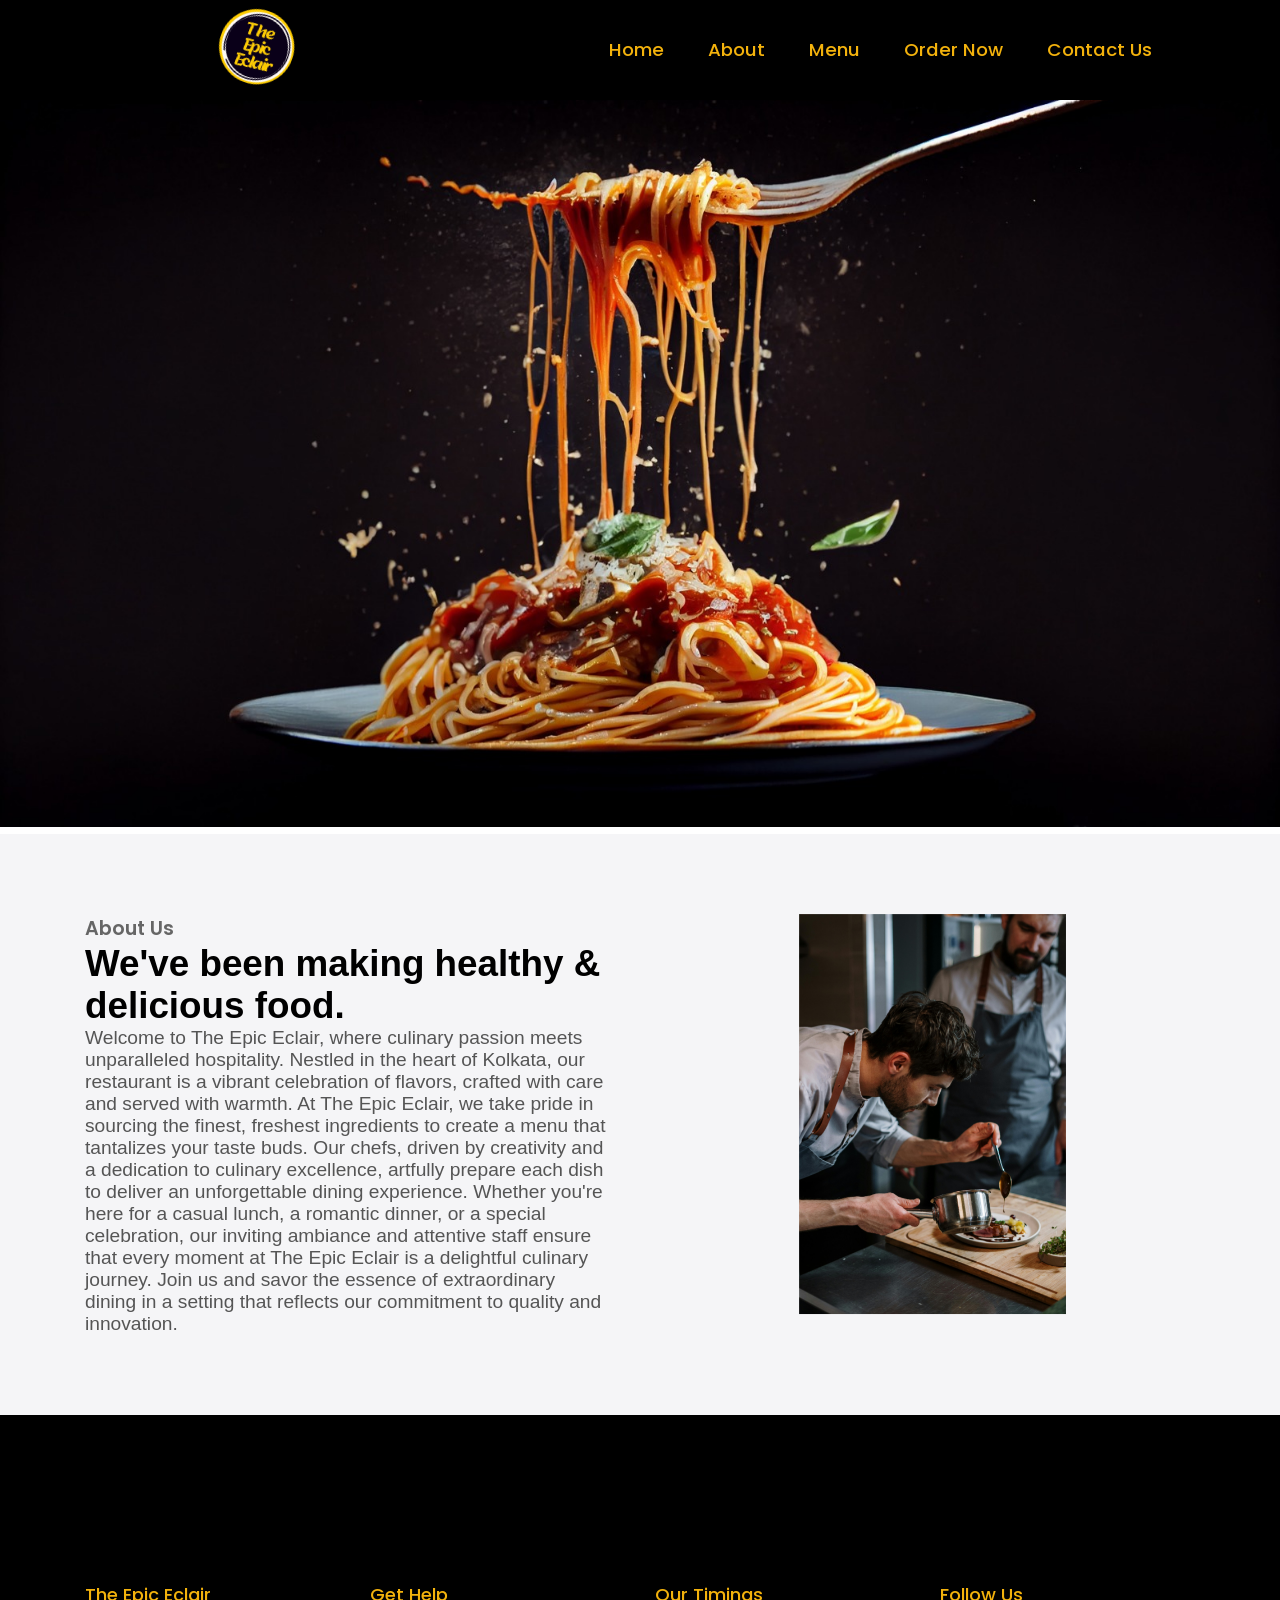
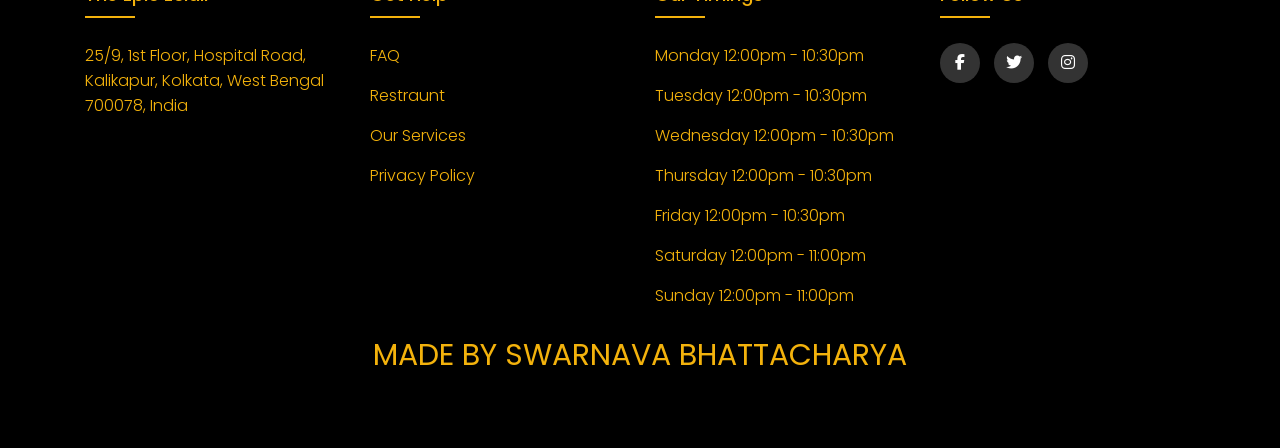
<file: Code/index.html>
<!DOCTYPE html>
<html lang="en">
<head>
    <meta charset="UTF-8">
    <meta name="viewport" content="width=device-width, initial-scale=1.0">
    <link rel="icon" type="image/x-icon" href="logoo.jpg">
    <title>The Epic Eclair</title>
    <link rel="stylesheet" href="index.css"/>
    <link href='https://unpkg.com/boxicons@2.1.4/css/boxicons.min.css' rel='stylesheet'>
    <link rel="preconnect" href="https://fonts.gstatic.com">
    <link href="https://fonts.googleapis.com/css2?family=Inter:wght@400;700&display=swap" rel="stylesheet">
    <link rel="stylesheet" href="https://stackpath.bootstrapcdn.com/font-awesome/4.7.0/css/font-awesome.min.css">
    <link rel="stylesheet" href="https://cdnjs.cloudflare.com/ajax/libs/font-awesome/6.5.1/css/all.min.css">
</head>
<body>
    <header class="header">
        <div class="logo">
          <img src="logo.png" alt="">
          </div>
    <input type="checkbox" id="check">
    <label for="check" class="icons">
        <i class='bx bx-menu' id="menu-icon"></i>
        <i class='bx bx-x' id="close-icon"></i>
    </label>
    <nav class="navbar">
        <a href="index.html" style="--i:0;">Home</a>
        <a href="about.html" style="--i:1;">About</a>
        <a href="menu.html" style="--i:2;">Menu</a>
        <a href="order.html" style="--i:3;">Order Now</a>
        <a href="contact.html" style="--i:4;">Contact Us</a>
    </nav>
</header>
<!-- Image Slider  -->
<div class="slideshow-container">
    <div class="mySlides">
      <img src="imgslider1.jpg" style="width:100%; height: auto;">
    <div class="mySlides">
      <img src="imgslider2.jpg" style="width:100%; height: auto;">
    <div class="mySlides">
      <img src="imgslider3.png" style="width:100%; height: 70%;">
    </div>
    <a class="prev" onclick="plusSlides(-1)">&#10094;</a>
    <a class="next" onclick="plusSlides(1)">&#10095;</a>
  </div>
  <section id="about">
    <div class="about-wrapper container">
        <div class="about-text">
          <p class="small">About Us</p>
          <h2>We've been making healthy & delicious food.</h2>
          <p>Welcome to The Epic Eclair, where culinary passion meets unparalleled hospitality.
           Nestled in the heart of Kolkata, our restaurant is a vibrant celebration of flavors,
           crafted with care and served with warmth. At The Epic Eclair, we take pride in sourcing the finest, 
           freshest ingredients to create a menu that tantalizes your taste buds. Our chefs, driven by creativity 
           and a dedication to culinary excellence, artfully prepare each dish to deliver an unforgettable dining experience. 
           Whether you're here for a casual lunch, a romantic dinner, or a special celebration, our inviting ambiance and attentive
           staff ensure that every moment at The Epic Eclair is a delightful culinary journey. Join us and savor the essence of
           extraordinary dining in a setting that reflects our commitment to quality and innovation.</p>
        </div>
        <div class="about-img">
          <img src="about.jpg" >
        </div>
    </div>
  </section>
   <!-- Footer  -->
   <footer class="footer">
    <div class="slideshow-container">
        <div class="row">
             <div class="footer-col">
            <h4>The Epic Eclair</h4>
            <ul>
                <li><a href="#">25/9, 1st floor, Hospital Road, Kalikapur, Kolkata, West Bengal 700078, India</a></li>
            </ul>
            </div>
        <div class="footer-col">
            <h4>Get Help</h4>
            <ul>
                <li><a href="#">FAQ</a></li>
                <li><a href="#">Restraunt</a></li>
                <li><a href="#">Our Services</a></li>
                <li><a href="#">Privacy Policy</a></li>
            </ul>
        </div>
        <div class="footer-col">
            <h4>Our Timings</h4>
            <ul>
                <li><a href="#">Monday 12:00pm - 10:30pm</a></li>
                <li><a href="#">Tuesday 12:00pm - 10:30pm</a></li>
                <li><a href="#">Wednesday 12:00pm - 10:30pm</a></li>
                <li><a href="#">Thursday 12:00pm - 10:30pm</a></li>
                <li><a href="#">Friday 12:00pm - 10:30pm</a></li>
                <li><a href="#">Saturday 12:00pm - 11:00pm</a></li>
                <li><a href="#">Sunday 12:00pm - 11:00pm</a></li>
            </ul>
        </div>
        <div class="footer-col">
            <h4>Follow Us</h4>
            <div class="social-links">
                <a href="#"><i class="fab fa-facebook-f"></i></a>
                <a href="#"><i class="fab fa-twitter"></i></a>
                <a href="#"><i class="fab fa-instagram"></i></a>
            </div>
        </div>
    </div>
</div>
<br>
<div class="creators">
    <p>MADE BY SWARNAVA BHATTACHARYA</p>
</div>
</footer>
<!-- Image Slider Program  -->
<script>
let slideIndex = 1;
showSlides(slideIndex);
function plusSlides(n) {
  showSlides(slideIndex += n);
}
function currentSlide(n) {
  showSlides(slideIndex = n);
}
function showSlides(n) {
  let i;
  let slides = document.getElementsByClassName("mySlides");
  if (n > slides.length) {slideIndex = 1}
  if (n < 1) {slideIndex = slides.length}
  for (i = 0; i < slides.length; i++) {
    slides[i].style.display = "none";
  }
  slides[slideIndex-1].style.display = "block";
}
</script>
</body>
</html>
</file>
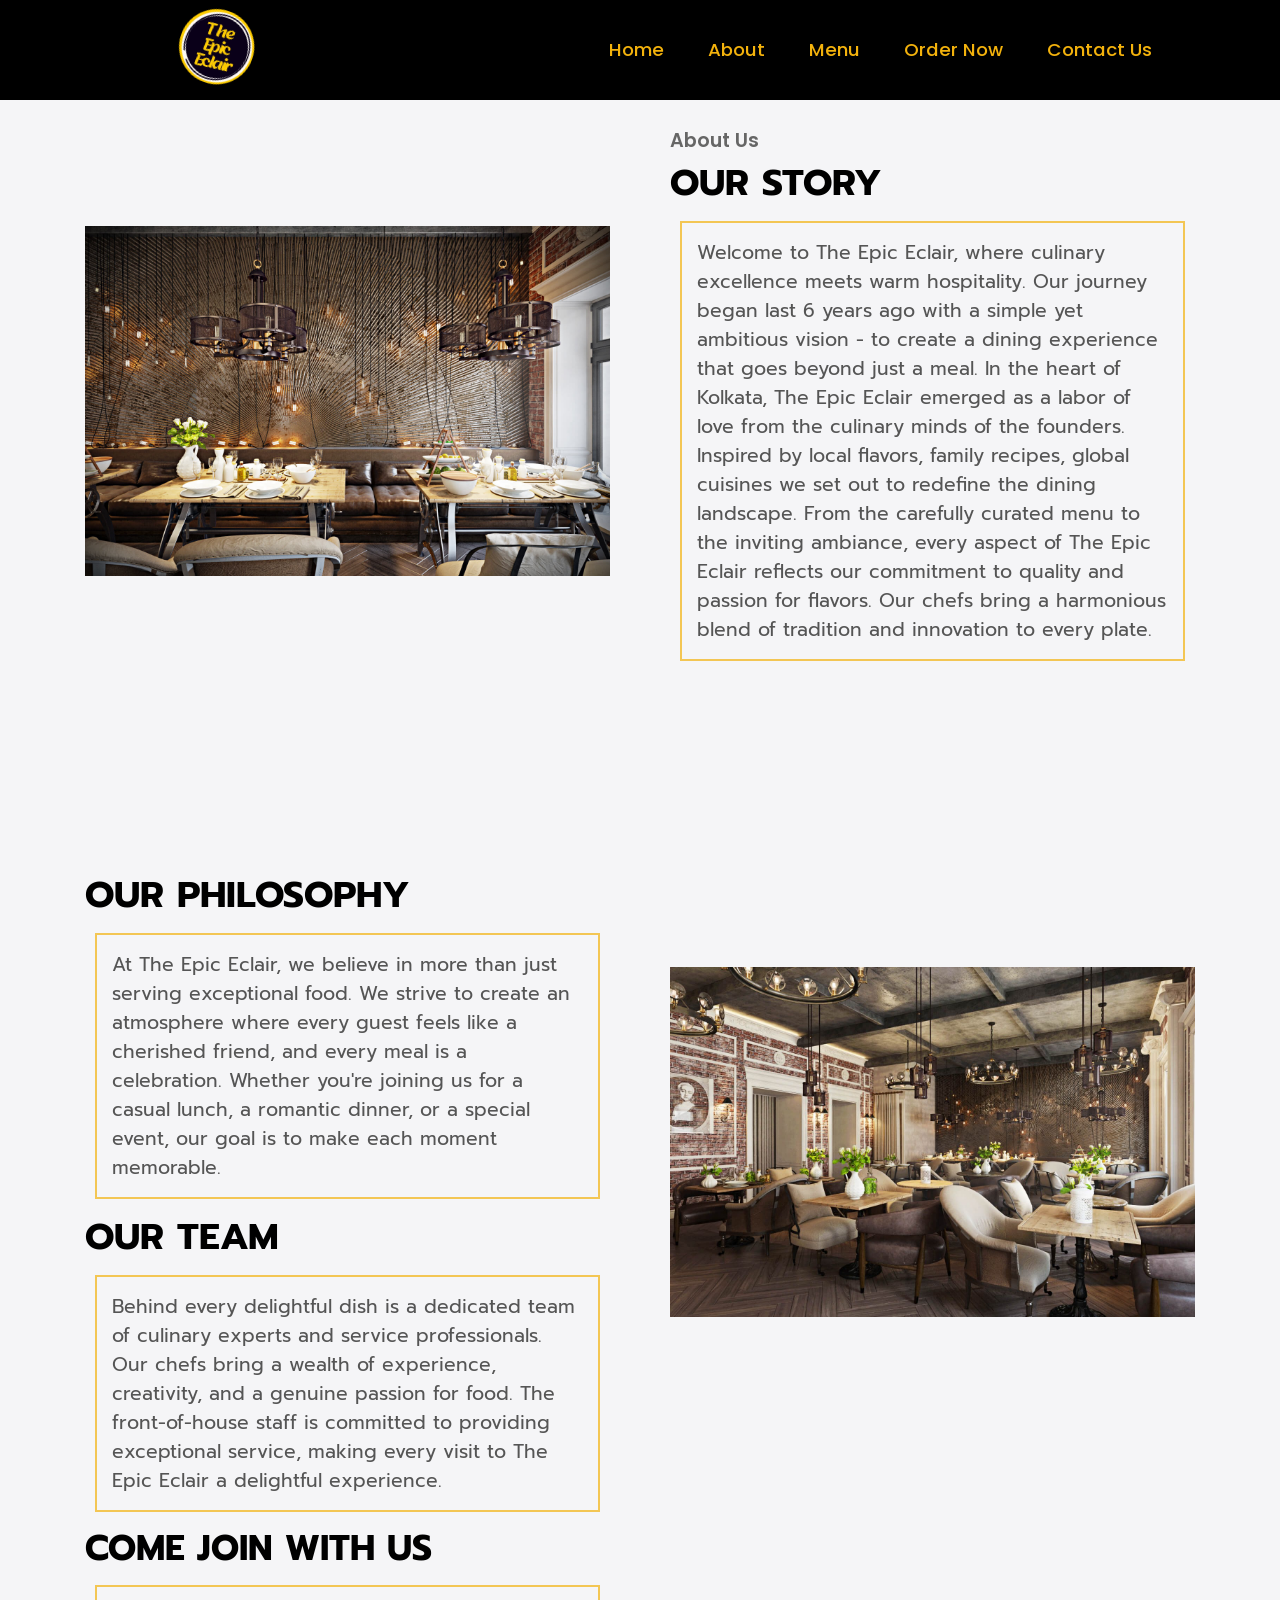
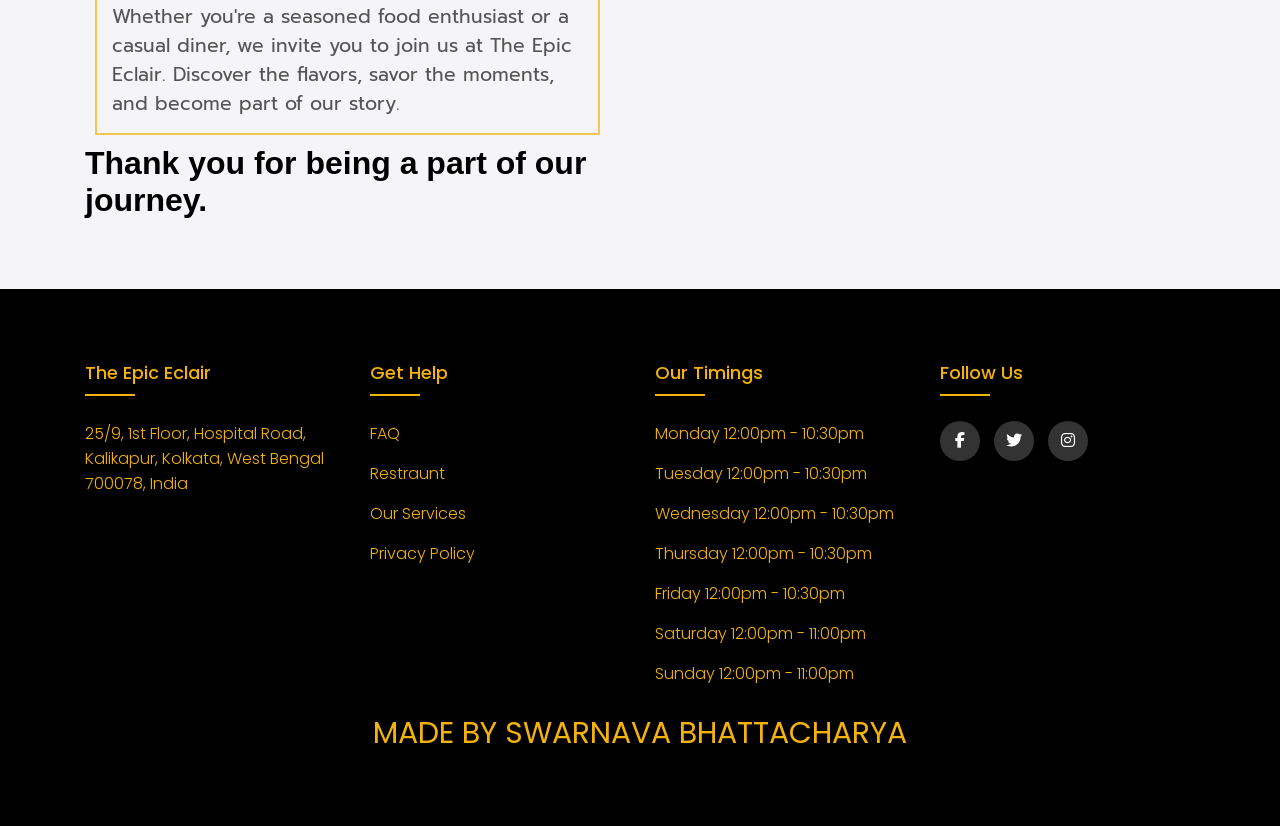
<file: Code/about.html>
<!DOCTYPE html>
<html lang="en">
<head>
    <link rel="shortcut icon" href="logoo.jpg" type="image/x-icon">
    <meta charset="UTF-8">
    <meta name="viewport" content="width=device-width, initial-scale=1.0">
    <title>The Epic Eclair</title>
    <link rel="stylesheet" href="about.css"/>
    <link href='https://unpkg.com/boxicons@2.1.4/css/boxicons.min.css' rel='stylesheet'>
    <link rel="stylesheet" href="https://cdnjs.cloudflare.com/ajax/libs/font-awesome/6.5.1/css/all.min.css">
</head>
<body>
   <header class="header">
        <div class="logo">
          <img src="logo.png" alt="">
          </div>
    <input type="checkbox" id="check">
    <label for="check" class="icons">
        <i class='bx bx-menu' id="menu-icon"></i>
        <i class='bx bx-x' id="close-icon"></i>
    </label>
    <nav class="navbar">
        <a href="index.html" style="--i:0;">Home</a>
        <a href="about.html" style="--i:1;">About</a>
        <a href="menu.html" style="--i:2;">Menu</a>
        <a href="order.html" style="--i:3;">Order Now</a>
        <a href="contact.html" style="--i:4;">Contact Us</a>
    </nav>
</header>
<!-- About Us  -->
<section id="about">
  <div class="about-wrapper container">
    <div class="about-img">
      <img src="aboutus.jpg" style="width:100%; height: auto;">
    </div>
        <div class="about-text">
          <p1 class="small">About Us</p1>
          <h2 class="story">OUR STORY</h2>
          <p>Welcome to The Epic Eclair, where culinary excellence meets warm hospitality. Our journey began last 6 years ago with a simple
             yet ambitious vision - to create a dining experience that goes beyond just a meal. In the heart of Kolkata, The Epic Eclair
             emerged as a labor of love from the culinary minds of the founders. Inspired by local flavors, family recipes, global cuisines
             we set out to redefine the dining landscape. From the carefully curated menu to the inviting ambiance, every aspect of
             The Epic Eclair reflects our commitment to quality and passion for flavors. Our chefs bring a harmonious blend of tradition
             and innovation to every plate.</p>
         </div>
  </div>
</section>
<section id="about">
  <div class="about-wrapper container">
        <div class="about-text">
          <h2 class="story">OUR PHILOSOPHY</h2>
          <p>At The Epic Eclair, we believe in more than just serving exceptional food. We strive to create an atmosphere where every guest feels
             like a cherished friend, and every meal is a celebration. Whether you're joining us for a casual lunch, a romantic dinner, or a
             special event, our goal is to make each moment memorable.</p>
          <h2 class="story">OUR TEAM</h2>
          <p>Behind every delightful dish is a dedicated team of culinary experts and service professionals. Our chefs bring a wealth of
             experience, creativity, and a genuine passion for food. The front-of-house staff is committed to providing exceptional service,
             making every visit to The Epic Eclair a delightful experience.</p>
          <h3 class="h3">COME JOIN WITH US</h3>
          <p>Whether you're a seasoned food enthusiast or a casual diner, we invite you to join us at The Epic Eclair. Discover the flavors,
             savor the moments, and become part of our story.</p>
          <h3 class="p3">Thank you for being a part of our journey.</h3>
         </div>
         <div class="about-img">
          <img src="aboutus1.png" style="width:100%; height: auto;">
        </div>
  </div>
</section>
  <!-- Footer  -->
  <footer class="footer">
    <div class="slideshow-container">
        <div class="row">
             <div class="footer-col">
            <h4>The Epic Eclair</h4>
            <ul>
                <li><a href="#">25/9, 1st floor, Hospital Road, Kalikapur, Kolkata, West Bengal 700078, India</a></li>
            </ul>
            </div>
        <div class="footer-col">
            <h4>Get Help</h4>
            <ul>
                <li><a href="#">FAQ</a></li>
                <li><a href="#">Restraunt</a></li>
                <li><a href="#">Our Services</a></li>
                <li><a href="#">Privacy Policy</a></li>
            </ul>
        </div>
        <div class="footer-col">
            <h4>Our Timings</h4>
            <ul>
                <li><a href="#">Monday 12:00pm - 10:30pm</a></li>
                <li><a href="#">Tuesday 12:00pm - 10:30pm</a></li>
                <li><a href="#">Wednesday 12:00pm - 10:30pm</a></li>
                <li><a href="#">Thursday 12:00pm - 10:30pm</a></li>
                <li><a href="#">Friday 12:00pm - 10:30pm</a></li>
                <li><a href="#">Saturday 12:00pm - 11:00pm</a></li>
                <li><a href="#">Sunday 12:00pm - 11:00pm</a></li>
            </ul>
        </div>
        <div class="footer-col">
            <h4>Follow Us</h4>
            <div class="social-links">
                <a href="#"><i class="fab fa-facebook-f"></i></a>
                <a href="#"><i class="fab fa-twitter"></i></a>
                <a href="#"><i class="fab fa-instagram"></i></a>
            </div>
        </div>
    </div>
</div>
<br>
<div class="creators">
    <p>MADE BY SWARNAVA BHATTACHARYA</p>
</div>
</footer>
</body>
</html>
</file>
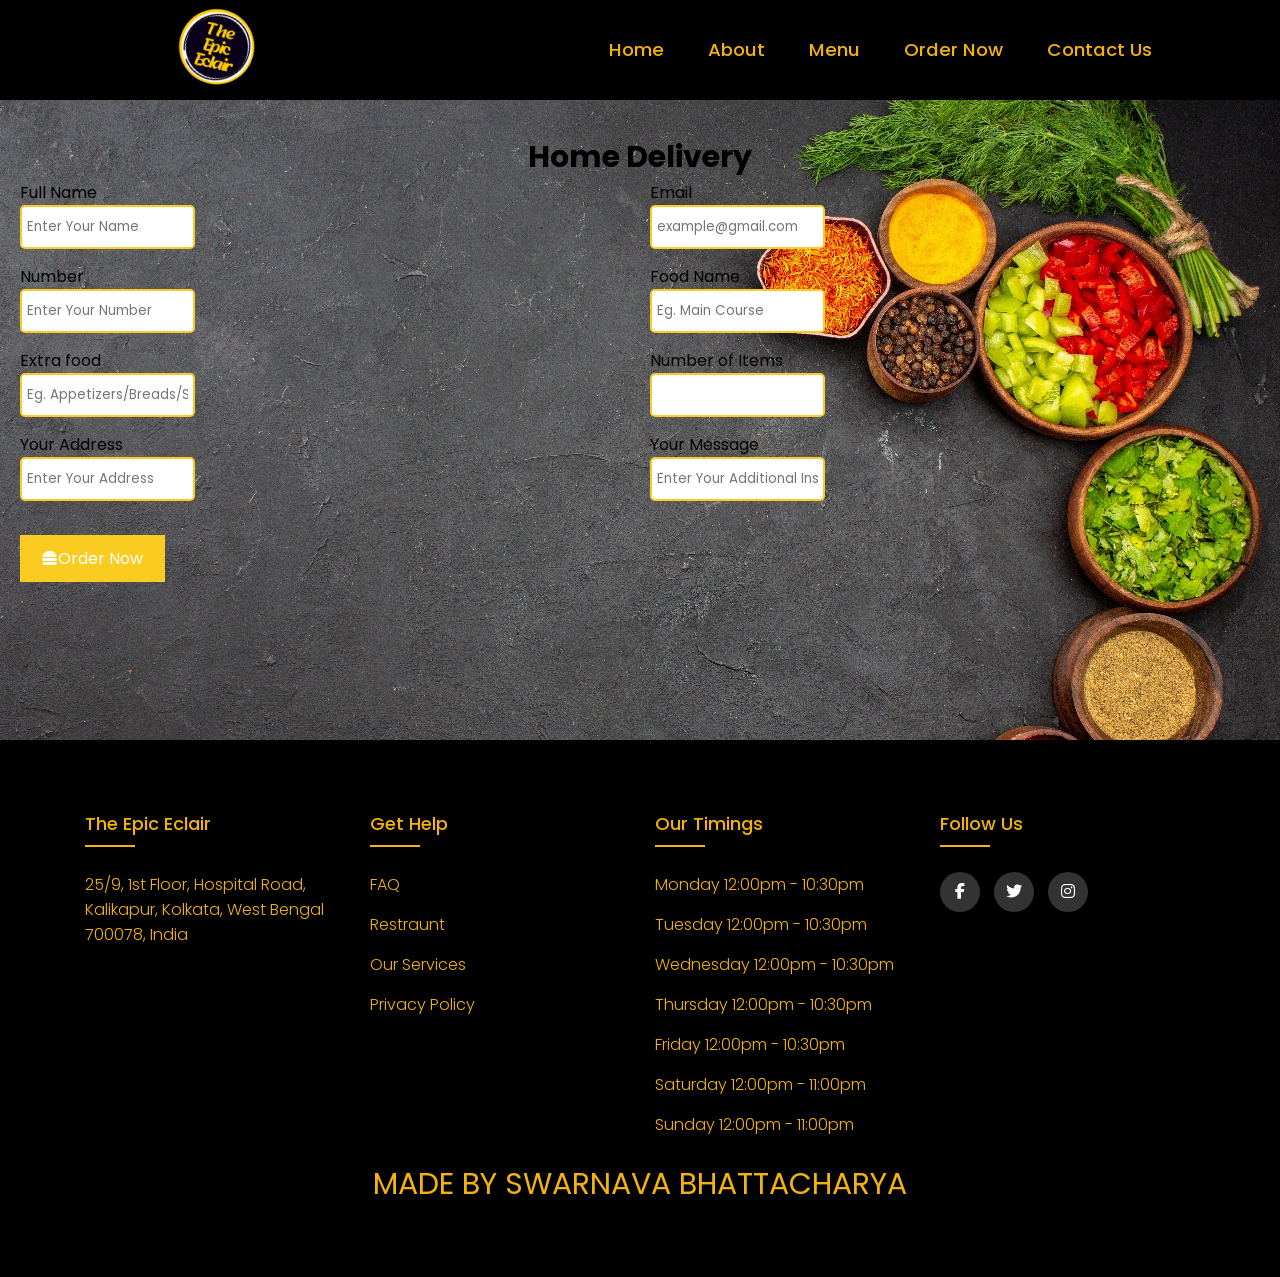
<file: Code/order.html>
<!DOCTYPE html>
<html lang="en">
<head>
    <link rel="shortcut icon" href="logo.png" type="image/x-icon">
    <meta charset="UTF-8">
    <meta name="viewport" content="width=device-width, initial-scale=1.0">
    <title>The Epic Eclair</title>
    <link rel="stylesheet" href="order.css"/>
    <link href='https://unpkg.com/boxicons@2.1.4/css/boxicons.min.css' rel='stylesheet'>
    <link rel="preconnect" href="https://fonts.gstatic.com">
    <link href="https://fonts.googleapis.com/css2?family=Inter:wght@400;700&display=swap" rel="stylesheet">
    <link rel="stylesheet" href="https://stackpath.bootstrapcdn.com/font-awesome/4.7.0/css/font-awesome.min.css">
    <link rel="stylesheet" href="https://cdnjs.cloudflare.com/ajax/libs/font-awesome/6.5.1/css/all.min.css">
    <link rel="icon" type="image/x-icon" href="logoo.jpg">
</head>
<body>
    <header class="header">
        <div class="logo">
          <img src="logo.png" alt="">
          </div>
    <input type="checkbox" id="check">
    <label for="check" class="icons">
        <i class='bx bx-menu' id="menu-icon"></i>
        <i class='bx bx-x' id="close-icon"></i>
    </label>
    <nav class="navbar">
        <a href="index.html" style="--i:0;">Home</a>
        <a href="about.html" style="--i:1;">About</a>
        <a href="menu.html" style="--i:2;">Menu</a>
        <a href="order.html" style="--i:3;">Order Now</a>
        <a href="contact.html" style="--i:4;">Contact Us</a>
    </nav>
</header>
    <!-- Order Now  -->
    <div class="order">
        <div class="order_main">
            <div class="order_form">
                <h2>Home Delivery</h2>
                <div class="order_list">
                    <div class="order_left">
                        <p>Full Name</p>
                        <input type="text" placeholder="Enter Your Name">
                        <p>Number</p>
                        <input type="number" placeholder="Enter Your Number">
                        <p>Extra food</p>
                        <input type="text" placeholder="Eg. Appetizers/Breads/Sides/Desserts">
                        <p>Your Address</p>
                        <input placeholder="Enter Your Address"></input>
                    </div>
                    <div class="order_right">
                        <p>Email</p>
                        <input type="email" placeholder="example@gmail.com">
                        <p>Food Name</p>
                        <input type="text" placeholder="Eg. Main Course">
                        <p>Number of Items</p>
                        <input type="number" placeholder="">
                        <p>Your Message</p>
                        <input placeholder="Enter Your Additional Instructions"></input>
                    </div>
                </div>
                <a href="#" class="order_btn"><i class="fa-solid fa-burger"></i>Order Now</a>
            </div>
        </div>
    </div>
    <!-- Footer  -->
    <footer class="footer">
        <div class="slideshow-container">
            <div class="row">
                 <div class="footer-col">
                <h4>The Epic Eclair</h4>
                <ul>
                    <li><a href="#">25/9, 1st floor, Hospital Road, Kalikapur, Kolkata, West Bengal 700078, India</a></li>
                </ul>
                </div>
            <div class="footer-col">
                <h4>Get Help</h4>
                <ul>
                    <li><a href="#">FAQ</a></li>
                    <li><a href="#">Restraunt</a></li>
                    <li><a href="#">Our Services</a></li>
                    <li><a href="#">Privacy Policy</a></li>
                </ul>
            </div>
            <div class="footer-col">
                <h4>Our Timings</h4>
                <ul>
                    <li><a href="#">Monday 12:00pm - 10:30pm</a></li>
                    <li><a href="#">Tuesday 12:00pm - 10:30pm</a></li>
                    <li><a href="#">Wednesday 12:00pm - 10:30pm</a></li>
                    <li><a href="#">Thursday 12:00pm - 10:30pm</a></li>
                    <li><a href="#">Friday 12:00pm - 10:30pm</a></li>
                    <li><a href="#">Saturday 12:00pm - 11:00pm</a></li>
                    <li><a href="#">Sunday 12:00pm - 11:00pm</a></li>
                </ul>
            </div>
            <div class="footer-col">
                <h4>Follow Us</h4>
                <div class="social-links">
                    <a href="#"><i class="fab fa-facebook-f"></i></a>
                    <a href="#"><i class="fab fa-twitter"></i></a>
                    <a href="#"><i class="fab fa-instagram"></i></a>
                </div>
            </div>
        </div>
    </div>
    <br>
    <div class="creators">
        <p>MADE BY SWARNAVA BHATTACHARYA</p>
    </div>
    </footer>
</body>
</html>
</file>
<file: Code/index.css>
@import url('https://fonts.googleapis.com/css2?family=Montserrat:wght@500&family=Poppins&display=swap');
@import url('https://fonts.googleapis.com/css2?family=Poppins:wght@300;400;500;600;700&display=swap');
*{
    padding: 0; 
    margin: 0; 
    box-sizing: border-box;
    font-family: 'Montserrat', sans-serif;
    font-family: 'Poppins', sans-serif;
}
body {
  min-height: 100vh;
  background-size: cover;
  background-position: center;
  background-color: #fff;
}
.header{
  position: fixed;
  background-color: rgb(0, 0, 0);
  top: 0;
  left: 0;
  width: 100%;
  padding: 1.3rem 10%;
  display: flex;
  justify-content: space-between;
  align-items: center;
  z-index: 100;
}
.header::before {
  content: '';
  position: absolute;
  top: 0;
  left: 0;
  width: 100%;
  height: 100%;
  background: rgba(0, 0, 0, .1);
  backdrop-filter: blur(50px);
  z-index: -1;
}
.header::after{
  content: '';
  position: absolute;
  top: 0;
  left: -100%;
  width: 100%;
  height: 100%;
}
.navbar a::after {
  content: '';
  position: absolute;
  left: 0;
  bottom: -6px;
  width: 100%;
  height: 3px;
  background: #F3B20C;
  border-radius: 5px;
  transform: scaleX(0);
  transition: transform .5s;
}
.navbar a:hover::after {
  transform-origin: left;
  transform: scaleX(1);
}
.navbar a {
  font-size: 1.15rem;
  color: #F3B20C;
  text-decoration: none;
  font-weight: 500;
  margin-left: 2.5rem;
}
#check {
  display: none;
}
.icons {
  position: absolute;
  right: 5%;
  font-size: 2.8rem;
  color: #F3B20C;
  cursor: pointer;
  display: none;
}
/* Breakpoints */
@media (max-width: 992px) {
  .header{
      padding: 1.3rem 5%;
  }
}
@media (max-width: 768px) {
  .icons{
      display: inline-flex;
  }
  #check:checked~.icons #menu-icon {
      display: none;
  }
  .icons #close-icon {
      display: none;
  }
  #check:checked~.icons #close-icon {
      display: block;
  }
  .navbar{
      position: absolute;
      top: 100%;
      left: 0;
      width: 100%;
      height: 0;
      background: rgba(0, 0, 0, .1);
      backdrop-filter: blur(50px);
      box-shadow: 0 .5rem 1rem rgba(0, 0, 0, .1);
      overflow: hidden;
      transition: .3s ease;
  }
  #check:checked~.navbar {
      height: 17.7rem;
  }
  .navbar a{
      display: block;
      font-size: 1.1rem;
      margin: 1.5rem 0;
      text-align: center;
      transform: translateY(-50px);
      opacity: 0;
      transition: .3s ease;
  }
  #check:checked~.navbar a {
      transform: translateY(0);
      opacity: 1;
      transition-delay: calc(.15s *var(--i));
  }
}
/* Logo Animation */
  .logo{
    margin: -15px 50px;
    transform: scale(1.2);
    transform: rotateZ(20deg);
    animation-delay: 0;
    animation-name: rotadu;
    animation-duration: 1.6s;
}
@keyframes rotadu{
    from{
        transform: translateX(-300px) translateY(0px) rotateZ(200deg);
    }
}
.logo img{
    position: relative;
    height: 75px; 
    margin: 3px 40px;
    transform: translateY(0px);}
/* Image Slider */
* {box-sizing:border-box}
.slideshow-container {
  padding-top: 96px;
  width: 100%;
  position: relative;
}
.mySlides {
  display: flex;
  flex-wrap: wrap;
}
.prev, .next {
  cursor: pointer;
  position: absolute;
  top: 50%;
  width: auto;
  margin-top: -22px;
  padding: 16px;
  color: white;
  font-weight: bold;
  font-size: 18px;
  transition: 0.6s ease;
  border-radius: 0 3px 3px 0;
  user-select: none;
}
.next {
  right: 0;
  border-radius: 3px 0 0 3px;
  position: absolute;
}
.prev:hover, .next:hover {
  background-color: rgba(0,0,0,0.8);
}
/* About Us */
#about {
  padding: 50px 0;
  background: #f5f5f7;
}
.about-wrapper {
  display: flex;
  flex-wrap: wrap;
}
#about h2 {
  font-size: 2.3rem;
  font-family: 'Franklin Gothic Medium', 'Arial Narrow', Arial, sans-serif;
}
#about p {
  font-size: 1.2rem;
  color: #555;
  font-family: 'Segoe UI', Tahoma, Geneva, Verdana, sans-serif;
}
#about .small {
  font-size: 1.2rem;
  color: #666;
  font-weight: 600;
  font-family: "Poppins", sans-serif;
}
.about-img {
  flex: 1 1 400px;
  padding: 30px;
  transform: translate(150%);
  animation: about-img-animation 1s ease-in-out forwards;
}
@keyframes about-img-animation {
  100% {
    transform: translate(0);
  }
}
.about-text {
  flex: 1 1 400px;
  padding: 30px;
  margin: auto;
  transform: translateX(-150%);
  animation: about-text-animation 1s ease-in-out forwards;
}
@keyframes about-text-animation {
  100% {
    transform: translate(0);
  }
}
.about-img img {
  display: block;
  height: 400px;
  max-width: 100%;
  margin: auto;
  object-fit: cover;
  object-position: right;
}
/* Footer  */
*{
  margin: 0;
  padding: 0;
  box-sizing: border-box;
}
.container{
max-width: 1170px;
margin: auto;
}
.row{
  display: flex;
  flex-wrap: wrap;
}
ul{
  list-style: none;
}
.footer{
background-color: black ;
padding: 70px;
}
.footer-col{
  width: 25%;
  padding: 0 15px;
}
.footer-col h4{
  font-size: 18px;
  color: #F3B20C;
  text-transform: capitalize;
  margin-bottom: 35px;
  font-weight: 500;
  position: relative;
}
.footer-col h4::before{
  content: '';
  position: absolute;
  left: 0;
  bottom: -10px;
  background-color: #F3B20C;
  height: 2px;
  box-sizing: border-box;
  width: 50px;
}
.footer-col ul li:not(:last-child){
  margin-bottom: 15px;
}
.footer-col ul li a{
  font-size: 16px;
  text-transform: capitalize;
  color: #F3B20C;
  text-decoration: none;
  font-weight: 300;
  color: #F3B20C;
  display: block;
  transition: all 0.3s ease;
}
.footer-col ul li a:hover{
  color: #F3B20C;
  padding-left: 10px;

}
.footer-col .social-links a{
  display: inline-block;
  height: 40px;
  width: 40px;
  background-color: rgba(255, 255, 255, 0.2);
  margin:0 10px 10px 0;
  text-align: center;
  line-height: 40px;
  border-radius: 50%;
  color: #ffffff;
  transition: all 0.5s ease;
}
.footer-col .social-links a:hover{
  color: #24262b;
  background-color: #ffffff;
}
@media(max-width: 767px){
  .footer-col{
      width: 50%;
      margin-bottom: 30px;
  }
}
@media(max-width: 574px){
  .footer-col{
      width: 100%;
  }
}
.creators
{
    padding: 0 15px;
    text-align: center;
    font-size: 30px;
    color: #F3B20C;
}
</file>
<file: Code/about.css>
@import url('https://fonts.googleapis.com/css2?family=Montserrat:wght@500&family=Poppins&display=swap');
@import url('https://fonts.googleapis.com/css2?family=Montserrat:wght@500&family=Permanent+Marker&family=Poppins&family=Prompt&display=swap');
@import url('https://fonts.googleapis.com/css2?family=Poppins:wght@300;400;500;600;700&display=swap');
*{
    padding: 0; 
    margin: 0; 
    box-sizing: border-box;
    font-family: 'Montserrat', sans-serif;
    font-family: 'Poppins', sans-serif;
}
body {
  min-height: 100vh;
  background-size: cover;
  background-position: center;
  background-color: #ffff;
}
.header{
  position: fixed;
  background-color: rgb(0, 0, 0);
  top: 0;
  left: 0;
  width: 100%;
  padding: 1.3rem 10%;
  display: flex;
  justify-content: space-between;
  align-items: center;
  z-index: 100;
}
.header::before {
  content: '';
  position: absolute;
  top: 0;
  left: 0;
  width: 100%;
  height: 100%;
  background: rgba(0, 0, 0, .1);
  backdrop-filter: blur(50px);
  z-index: -1;
}
.header::after{
  content: '';
  position: absolute;
  top: 0;
  left: -100%;
  width: 100%;
  height: 100%;
}
.navbar a::after {
  content: '';
  position: absolute;
  left: 0;
  bottom: -6px;
  width: 100%;
  height: 3px;
  background: #F3B20C;
  border-radius: 5px;
  transform: scaleX(0);
  transition: transform .5s;
}
.navbar a:hover::after {
  transform-origin: left;
  transform: scaleX(1);
}
.navbar a {
  font-size: 1.15rem;
  color: #F3B20C;
  text-decoration: none;
  font-weight: 500;
  margin-left: 2.5rem;
}
#check {
  display: none;
}
.icons {
  position: absolute;
  right: 5%;
  font-size: 2.8rem;
  color: #F3B20C;
  cursor: pointer;
  display: none;
}
/* Breakpoints */
@media (max-width: 992px) {
  .header{
      padding: 1.3rem 5%;
  }
}
@media (max-width: 768px) {
  .icons{
      display: inline-flex;
  }
  #check:checked~.icons #menu-icon {
      display: none;
  }
  .icons #close-icon {
      display: none;
  }
  #check:checked~.icons #close-icon {
      display: block;
  }
  .navbar{
      position: absolute;
      top: 100%;
      left: 0;
      width: 100%;
      height: 0;
      background: rgba(0, 0, 0, .1);
      backdrop-filter: blur(50px);
      box-shadow: 0 .5rem 1rem rgba(0, 0, 0, .1);
      overflow: hidden;
      transition: .3s ease;
  }
  #check:checked~.navbar {
      height: 17.7rem;
  }
  .navbar a{
      display: block;
      font-size: 1.1rem;
      margin: 1.5rem 0;
      text-align: center;
      transform: translateY(-50px);
      opacity: 0;
      transition: .3s ease;
  }
  #check:checked~.navbar a {
      transform: translateY(0);
      opacity: 1;
      transition-delay: calc(.15s *var(--i));
  }
}
/* Logo Animation */
  .logo{
    margin: -15px 10px;
    transform: scale(1.2);
    transform: rotateZ(20deg);
    animation-name: rotadu;
    animation-duration: 1.6s;
}
@keyframes rotadu{
    from{
        transform: translateX(-100px) translateY(0px) rotateZ(200deg);
    }
}
.logo img{
    position: relative;
    height: 75px; 
    margin: 3px 40px;
    transform: translateY(0px);}
    /* About Section  */
#about {
    padding-top: 96px;
    padding-bottom: 40px;
    background: #f5f5f7;
  }
  .about-wrapper {
    display: flex;
    flex-wrap: wrap;
  }
  .story {
    font-size: 2.3rem;
    font-family: 'Montserrat', sans-serif;
    font-family: 'Permanent Marker', cursive;
    font-family: 'Poppins', sans-serif;
    font-family: 'Prompt', sans-serif;
  }
  #about p {
    font-size: 1.2rem;
    color: #555;
    font-family: 'Montserrat', sans-serif;
    font-family: 'Permanent Marker', cursive;
    font-family: 'Poppins', sans-serif;
    font-family: 'Prompt', sans-serif;
    border: 2.5px solid rgba(243, 178, 12, 0.696);
    padding: 15px;
    margin: 10px;
  }
  #about .small {
    font-size: 1.2rem;
    color: #666;
    font-weight: 600;
    font-family: "Poppins", sans-serif;
  }
  .about-img {
    flex: 1 1 400px;
    padding: 30px;
    transform: translate(150%);
    animation: about-img-animation 1s ease-in-out forwards;
    height: 500px;
    overflow: hidden;
  }
 .about-img img {
  transition: transform .5s ease
}
.about-img:hover img {
transform: scale(1.1);
}
.h3 {
  font-family: 'Montserrat', sans-serif;
  font-family: 'Permanent Marker', cursive;
  font-family: 'Poppins', sans-serif;
  font-family: 'Prompt', sans-serif;
  font-size: 2.2rem;
}
.p3 {
  font-family: 'Segoe UI', Tahoma, Geneva, Verdana, sans-serif; 
  font-size: 2rem;
}
@keyframes about-img-animation {
  100% {
    transform: translate(0);
  }
}
.about-text {
  flex: 1 1 400px;
  padding: 30px;
  margin: auto;
  transform: translate(-150%);
  animation: about-text-animation 1s ease-in-out forwards;
}
@keyframes about-text-animation {
  100% {
    transform: translate(0);
  }
}
.about-img img {
  display: block;
  height: 500px;
  max-width: 100%;
  margin: auto;
  object-fit: cover;
  object-position: right;
}
  @keyframes about-img-animation {
    100% {
      transform: translate(0);
    }
  }
  .about-text {
    flex: 1 1 400px;
    padding: 30px;
    margin: auto;
    transform: translateX(-150%);
    animation: about-text-animation 1s ease-in-out forwards;
  }
  @keyframes about-text-animation {
    100% {
      transform: translate(0);
    }
  }
  .about-img img {
    display: block;
    padding-top: 100px;
    height: 700px;
    max-width: 100%;
    margin: auto;
    object-fit: cover;
    object-position: right;
  }
  /* Footer  */
*{
  margin: 0;
  padding: 0;
  box-sizing: border-box;
}
.container{
max-width: 1170px;
margin: auto;
}
.row{
  display: flex;
  flex-wrap: wrap;
}
ul{
  list-style: none;
}
.footer{
background-color: black ;
padding: 70px;
}
.footer-col{
  width: 25%;
  padding: 0 15px;
}
.footer-col h4{
  font-size: 18px;
  color: #F3B20C;
  text-transform: capitalize;
  margin-bottom: 35px;
  font-weight: 500;
  position: relative;
}
.footer-col h4::before{
  content: '';
  position: absolute;
  left: 0;
  bottom: -10px;
  background-color: #F3B20C;
  height: 2px;
  box-sizing: border-box;
  width: 50px;
}
.footer-col ul li:not(:last-child){
  margin-bottom: 15px;
}
.footer-col ul li a{
  font-size: 16px;
  text-transform: capitalize;
  color: #F3B20C;
  text-decoration: none;
  font-weight: 300;
  color: #F3B20C;
  display: block;
  transition: all 0.3s ease;
}
.footer-col ul li a:hover{
  color: #F3B20C;
  padding-left: 10px;

}
.footer-col .social-links a{
  display: inline-block;
  height: 40px;
  width: 40px;
  background-color: rgba(255, 255, 255, 0.2);
  margin:0 10px 10px 0;
  text-align: center;
  line-height: 40px;
  border-radius: 50%;
  color: #ffffff;
  transition: all 0.5s ease;
}
.footer-col .social-links a:hover{
  color: #24262b;
  background-color: #ffffff;
}
@media(max-width: 767px){
  .footer-col{
      width: 50%;
      margin-bottom: 30px;
  }
}
@media(max-width: 574px){
  .footer-col{
      width: 100%;
  }
}
.creators
{
    padding: 0 15px;
    text-align: center;
    font-size: 30px;
    color: #F3B20C;
}
</file>
<file: Code/order.css>
@import url('https://fonts.googleapis.com/css2?family=Montserrat:wght@500&family=Poppins&display=swap');
@import url('https://fonts.googleapis.com/css2?family=Poppins:wght@300;400;500;600;700&display=swap');
*{
    padding: 0; 
    margin: 0; 
    box-sizing: border-box;
    font-family: 'Montserrat', sans-serif;
    font-family: 'Poppins', sans-serif;
}
body {
  min-height: 100vh;
  background-size: cover;
  background-position: center;
  background-color: #fff;
}
.header{
  position: fixed;
  background-color: rgb(0, 0, 0);
  top: 0;
  left: 0;
  width: 100%;
  padding: 1.3rem 10%;
  display: flex;
  justify-content: space-between;
  align-items: center;
  z-index: 100;
}
.header::before {
  content: '';
  position: absolute;
  top: 0;
  left: 0;
  width: 100%;
  height: 100%;
  background: rgba(0, 0, 0, .1);
  backdrop-filter: blur(50px);
  z-index: -1;
}
.header::after{
  content: '';
  position: absolute;
  top: 0;
  left: -100%;
  width: 100%;
  height: 100%;
}
.navbar a::after {
  content: '';
  position: absolute;
  left: 0;
  bottom: -6px;
  width: 100%;
  height: 3px;
  background: #F3B20C;
  border-radius: 5px;
  transform: scaleX(0);
  transition: transform .5s;
}
.navbar a:hover::after {
  transform-origin: left;
  transform: scaleX(1);
}
.navbar a {
  font-size: 1.15rem;
  color: #F3B20C;
  text-decoration: none;
  font-weight: 500;
  margin-left: 2.5rem;
}
#check {
  display: none;
}
.icons {
  position: absolute;
  right: 5%;
  font-size: 2.8rem;
  color: #F3B20C;
  cursor: pointer;
  display: none;
}
/* Breakpoints */
@media (max-width: 992px) {
  .header{
      padding: 1.3rem 5%;
  }
}
@media (max-width: 768px) {
  .icons{
      display: inline-flex;
  }
  #check:checked~.icons #menu-icon {
      display: none;
  }
  .icons #close-icon {
      display: none;
  }
  #check:checked~.icons #close-icon {
      display: block;
  }
  .navbar{
      position: absolute;
      top: 100%;
      left: 0;
      width: 100%;
      height: 0;
      background: rgba(0, 0, 0, .1);
      backdrop-filter: blur(50px);
      box-shadow: 0 .5rem 1rem rgba(0, 0, 0, .1);
      overflow: hidden;
      transition: .3s ease;
  }
  #check:checked~.navbar {
      height: 17.7rem;
  }
  .navbar a{
      display: block;
      font-size: 1.1rem;
      margin: 1.5rem 0;
      text-align: center;
      transform: translateY(-50px);
      opacity: 0;
      transition: .3s ease;
  }
  #check:checked~.navbar a {
      transform: translateY(0);
      opacity: 1;
      transition-delay: calc(.15s *var(--i));
  }
}
/* Logo Animation */
  .logo{
    margin: -15px 10px;
    transform: scale(1.2);
    transform: rotateZ(20deg);
    animation-name: rotadu;
    animation-duration: 1.6s;
}
@keyframes rotadu{
    from{
        transform: translateX(-100px) translateY(0px) rotateZ(200deg);
    }
}
.logo img{
    position: relative;
    height: 75px; 
    margin: 3px 40px;
    transform: translateY(0px);}
/* Order Now  */
.order{
  width: 100%;
  padding-top: 120px;
  background: url(order1.jpeg);
}
.order h1{
  display: flex;
  align-items: center;
  justify-content: center;
  font-size: 45px;
  position: relative;
}
.order h1 span{
  color: #facc22;
  margin-right: 10px;
  position: relative;
}
.order .order_main{
  display: flex;
  align-items: center;
  justify-content: space-around;
  top: 15px;
}
.order .order_main .order_form{
  width: 100%;
  height: 620px;
  padding: 15px 20px 0 20px;
  border-radius: 10px;
  position: relative;
}

.order .order_main .order_form h2{
  text-align: center;
  font-size: 30px;
  position: relative;
}

.order .order_main .order_form .order_list{
  display: grid;
  grid-template-columns: 1fr 1fr;
  grid-gap: 0 20px;
  margin-bottom: 30px;
  position: relative;
}
.order .order_main .order_form .order_list input{
  width: 175px;
  border: 2px solid #facc22;
  border-radius: 5px;
  color: #000;
  padding: 10px 5px;
  margin-bottom: 15px;
  position: relative;
}

.order .order_main .order_form .order_list textarea{
  width: 350px;
  height: 200px;
  border: 2px solid #facc22;
  border-radius: 5px;
  color: #000;
  padding: 10px 5px;
  position: relative;
}

.order .order_main .order_form .order_btn{
  padding: 10px 20px;
  border: 2px solid #facc22;
  text-decoration: none;
  color: #fff;
  background: #facc22;
  position: relative;
}
/* Footer  */
*{
    margin: 0;
    padding: 0;
    box-sizing: border-box;
  }
  .container{
  max-width: 1170px;
  margin: auto;
  }
  .row{
    display: flex;
    flex-wrap: wrap;
  }
  ul{
    list-style: none;
  }
  .footer{
  background-color: black ;
  padding: 70px;
  }
  .footer-col{
    width: 25%;
    padding: 0 15px;
  }
  .footer-col h4{
    font-size: 18px;
    color: #F3B20C;
    text-transform: capitalize;
    margin-bottom: 35px;
    font-weight: 500;
    position: relative;
  }
  .footer-col h4::before{
    content: '';
    position: absolute;
    left: 0;
    bottom: -10px;
    background-color: #F3B20C;
    height: 2px;
    box-sizing: border-box;
    width: 50px;
  }
  .footer-col ul li:not(:last-child){
    margin-bottom: 15px;
  }
  .footer-col ul li a{
    font-size: 16px;
    text-transform: capitalize;
    color: #F3B20C;
    text-decoration: none;
    font-weight: 300;
    color: #F3B20C;
    display: block;
    transition: all 0.3s ease;
  }
  .footer-col ul li a:hover{
    color: #F3B20C;
    padding-left: 10px;

  }
  .footer-col .social-links a{
    display: inline-block;
    height: 40px;
    width: 40px;
    background-color: rgba(255, 255, 255, 0.2);
    margin:0 10px 10px 0;
    text-align: center;
    line-height: 40px;
    border-radius: 50%;
    color: #ffffff;
    transition: all 0.5s ease;
  }
  .footer-col .social-links a:hover{
    color: #24262b;
    background-color: #ffffff;
  }
  @media(max-width: 767px){
    .footer-col{
        width: 50%;
        margin-bottom: 30px;
    }
  }
  @media(max-width: 574px){
    .footer-col{
        width: 100%;
    }
  }
  .creators
  {
      padding: 0 15px;
      text-align: center;
      font-size: 30px;
      color: #F3B20C;
  }
</file>
